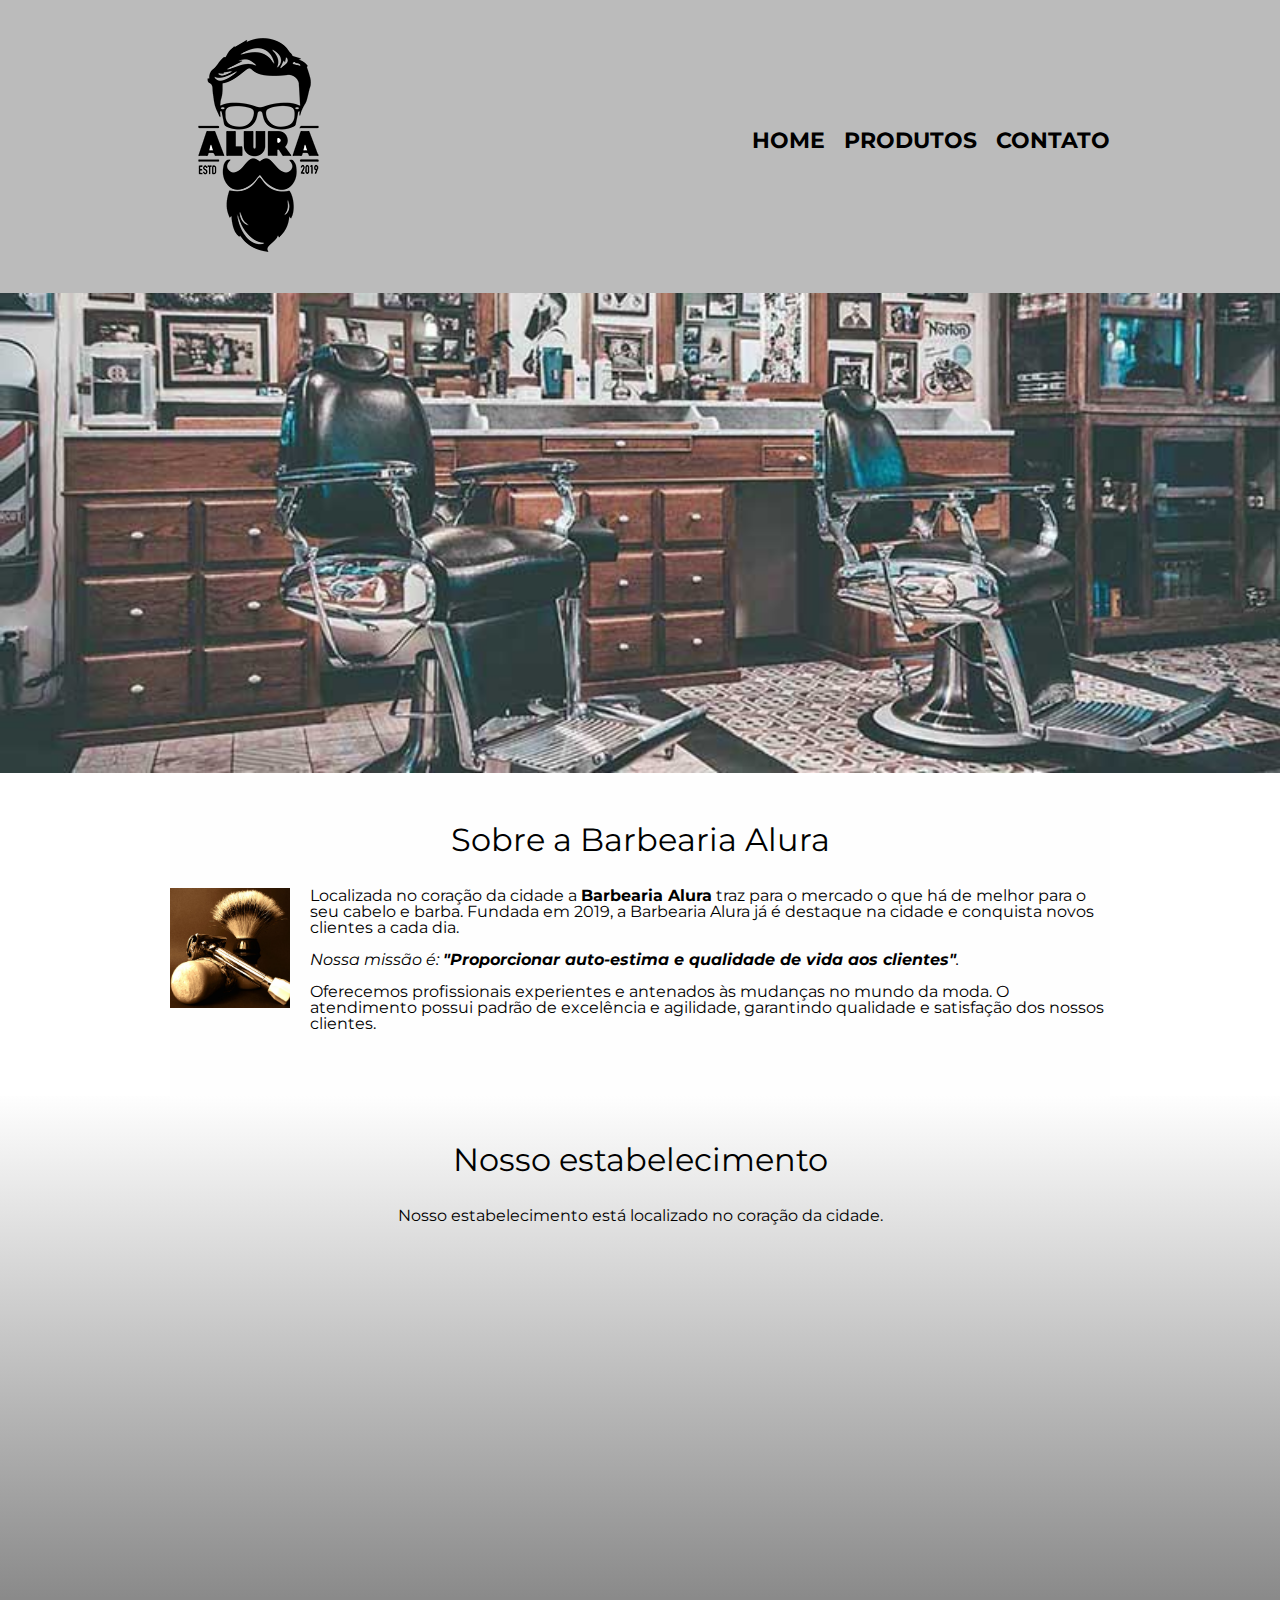
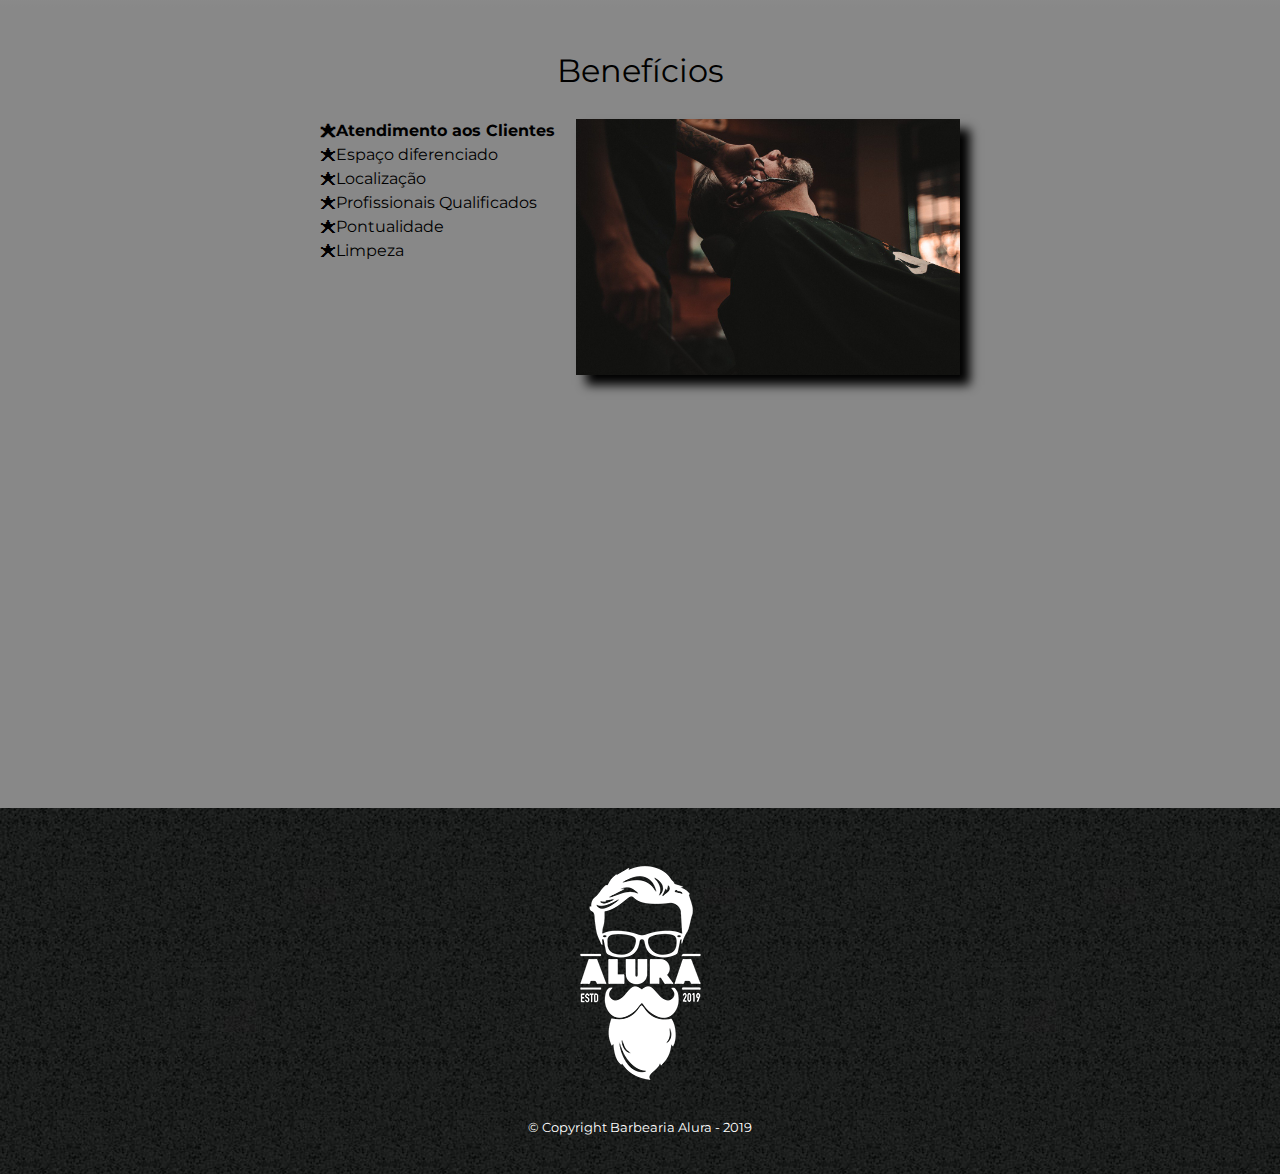
<file: index.html>
<!DOCTYPE html>
<html lang="pt-br">

<head>
	<meta charset="UTF-8">
	<meta name="viewport" content="width=device-width">
	<title>Barbearia Alura</title>
	<link rel="stylesheet" href="./styles/reset.css">
	<link rel="stylesheet" href="./styles/style.css">
	<link href="https://fonts.googleapis.com/css2?family=Montserrat&display=swap" rel="stylesheet">
</head>

<body>
	<header>
		<div class="caixa">
			<h1><img src="./assets/logo.png"></h1>

			<nav>
				<ul>
					<li><a href="index.html">Home</a></li>
					<li><a href="produtos.html">Produtos</a></li>
					<li><a href="contato.html">Contato</a></li>
				</ul>
			</nav>
		</div>
	</header>
	<img class="banner" src="./assets/banner.jpg">
	<main>
		<section class="principal">
			<h2 class="titulo-principal">Sobre a Barbearia Alura</h2>

			<img class="utensilios" src="./assets/utensilios.jpg" alt="Utensilios de um barbeiro">

			<p>Localizada no coração da cidade a <strong>Barbearia Alura</strong> traz para o mercado o que há de melhor
				para o seu cabelo e barba. Fundada em 2019, a Barbearia Alura já é destaque na cidade e conquista novos
				clientes a cada dia.</p>

			<p id="missao"><em>Nossa missão é: <strong>"Proporcionar auto-estima e qualidade de vida aos
						clientes"</strong>.</em></p>

			<p>Oferecemos profissionais experientes e antenados às mudanças no mundo da moda. O atendimento possui
				padrão de excelência e agilidade, garantindo qualidade e satisfação dos nossos clientes.</p>
		</section>

		<section class="mapa">
			<h3 class="titulo-principal">Nosso estabelecimento</h3>
			<p>
				Nosso estabelecimento está localizado no coração da cidade.
			</p>
			<div class="mapa-conteudo">
				<iframe
					src="https://www.google.com/maps/embed?pb=!1m18!1m12!1m3!1d3656.448598130907!2d-46.634653385542435!3d-23.588239368469353!2m3!1f0!2f0!3f0!3m2!1i1024!2i768!4f13.1!3m3!1m2!1s0x94ce5a2b2ed7f3a1%3A0xab35da2f5ca62674!2sCaelum%20-%20Escola%20de%20Tecnologia!5e0!3m2!1spt-BR!2sbr!4v1604585714449!5m2!1spt-BR!2sbr"
					width="100%" height="300" frameborder="0" style="border:0;" allowfullscreen="" aria-hidden="false"
					tabindex="0"></iframe>
			</div>
		</section>

		<section class="beneficios">
			<h3 class="titulo-principal">Benefícios</h3>

			<div class="conteudo-beneficios">
				<ul class="lista-beneficios">
					<li class="itens">Atendimento aos Clientes</li>
					<li class="itens">Espaço diferenciado</li>
					<li class="itens">Localização</li>
					<li class="itens">Profissionais Qualificados</li>
					<li class="itens">Pontualidade</li>
					<li class="itens">Limpeza</li>
				</ul><img src="./assets/beneficios.jpg" class="imagem-beneficios">
			</div>
			<div class="video">
				<iframe width="100%" height="315" src="https://www.youtube.com/embed/wcVVXUV0YUY" frameborder="0"
					allow="accelerometer; autoplay; clipboard-write; encrypted-media; gyroscope; picture-in-picture"
					allowfullscreen></iframe>
			</div>
		</section>
	</main>

	<footer>
		<img src="/assets/logo-branco.png">
		<p class="copyright">&copy; Copyright Barbearia Alura - 2019</p>
	</footer>
</body>

</html>
</file>
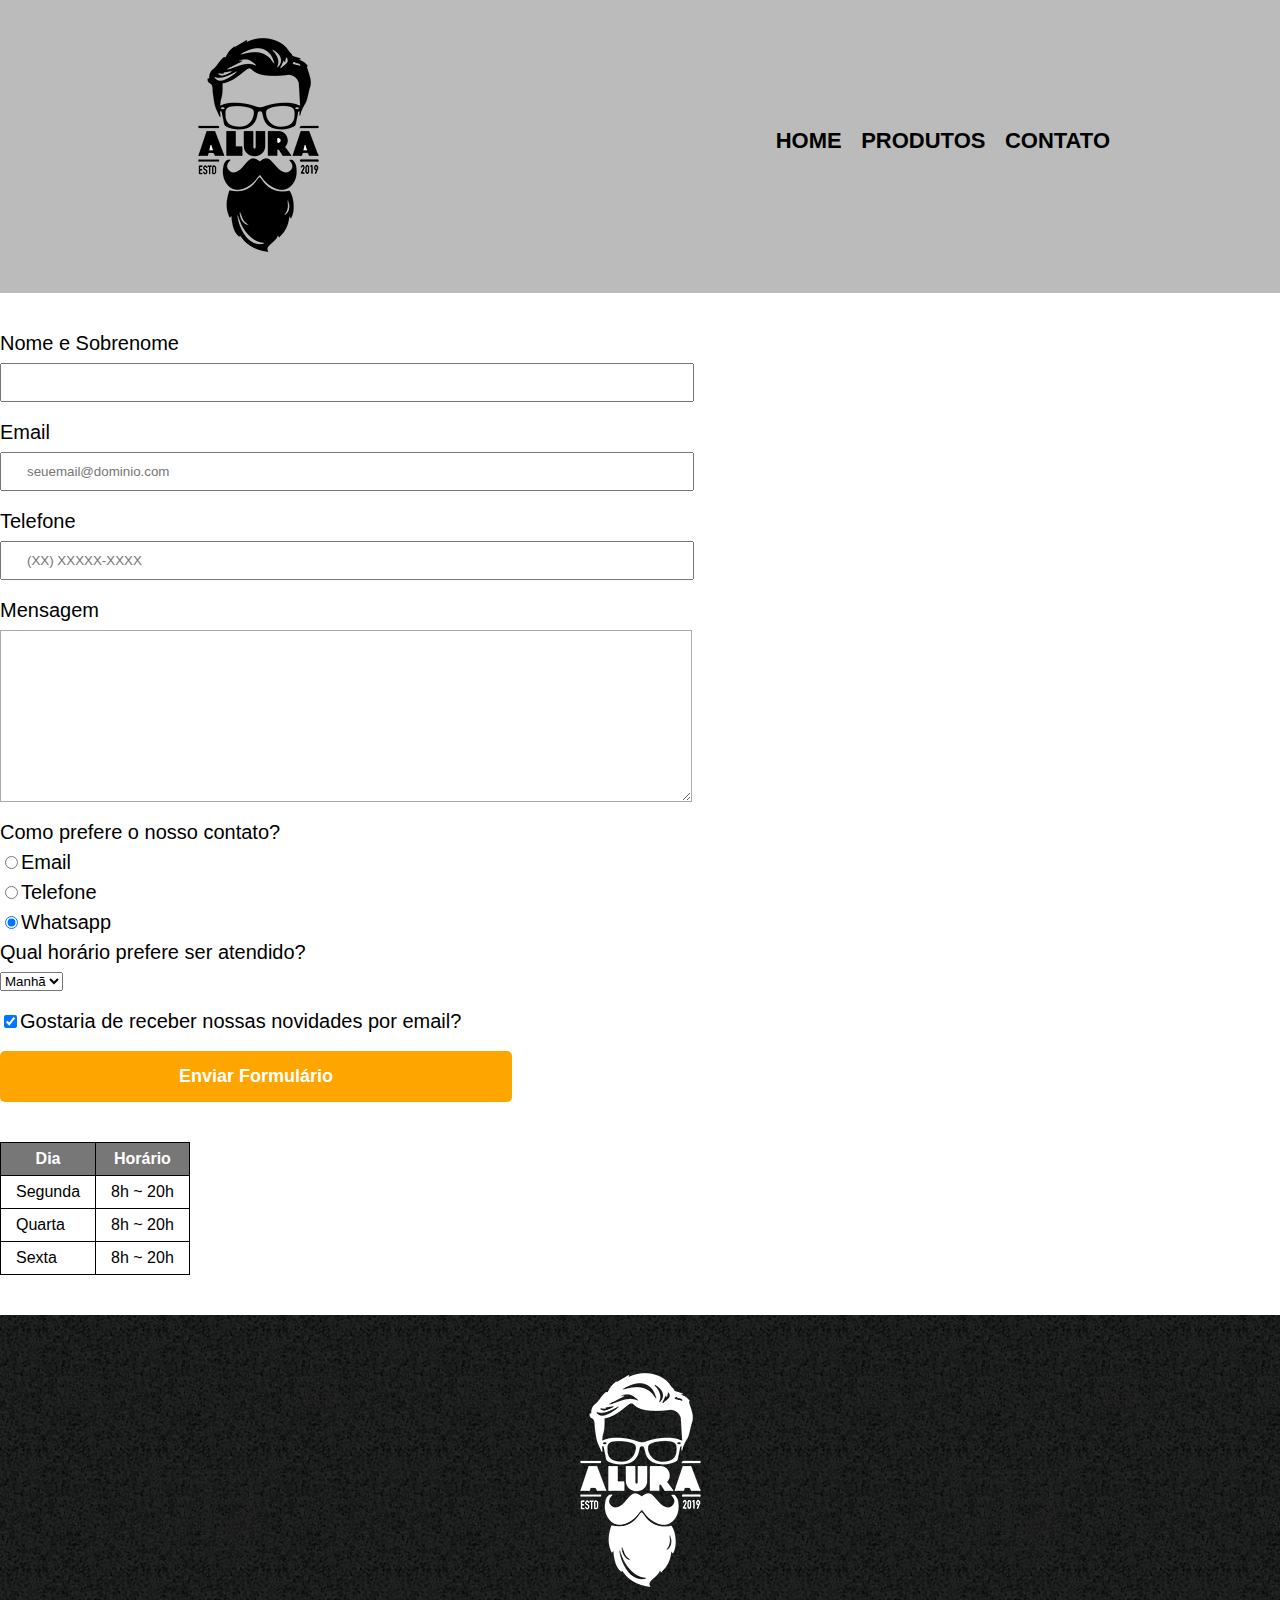
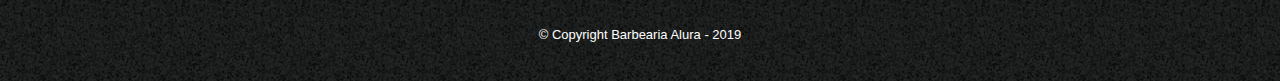
<file: contato.html>
<!DOCTYPE html>
<html>

<head>
	<meta charset="UTF-8">
	<title>Contato - Barbearia Alura</title>

	<link rel="stylesheet" href="./styles/reset.css">
	<link rel="stylesheet" href="./styles/style.css">
</head>

<body>
	<header>
		<div class="caixa">
			<h1><img src="./assets/logo.png" alt="Logo da Barbearia Alura"></h1>

			<nav>
				<ul>
					<li><a href="index.html">Home</a></li>
					<li><a href="produtos.html">Produtos</a></li>
					<li><a href="contato.html">Contato</a></li>
				</ul>
			</nav>
		</div>
	</header>

	<main>
		<form action="">
			<label for="nomesobrenome">Nome e Sobrenome</label>
			<input type="text" id="nomesobrenome" class="input-padrao" required>

			<label for="email">Email</label>
			<input type="email" id="email" class="input-padrao" required placeholder="seuemail@dominio.com">

			<label for="telefone">Telefone</label>
			<input type="tel" id="telefone" class="input-padrao" required placeholder="(XX) XXXXX-XXXX">

			<label for="mensagem">Mensagem</label>
			<textarea name="" id="mensagem" cols="70" rows="10" class="input-padrao" required></textarea>

			<fieldset>
				<legend>Como prefere o nosso contato?</legend>

				<label for="radio-email"><input id="radio-email" name="contato" type="radio" value="email">Email</label>


				<label for="radio-telefone"><input id="radio-telefone" name="contato" type="radio"
						value="telefone">Telefone</label>


				<label for="radio-whatsapp"><input id="radio-whatsapp" name="contato" type="radio" value="whatsapp"
						checked>Whatsapp</label>
			</fieldset>
			<fieldset>
				<legend>Qual horário prefere ser atendido?</legend>
				<select name="" id="">
					<option value="">Manhã</option>
					<option value="">Tarde</option>
					<option value="">Noite</option>
				</select>
			</fieldset>
			<label class="checkbox"><input type="checkbox" name="" id="" checked>Gostaria de receber nossas novidades
				por
				email?</label>
			<input type="submit" value="Enviar Formulário" class="enviar">
		</form>

		<table>
			<thead>
				<tr>
					<th>Dia</th>
					<th>Horário</th>
				</tr>
			</thead>
			<tbody>
				<tr>
					<td>Segunda</td>
					<td>8h ~ 20h</td>
				</tr>
				<tr>
					<td>Quarta</td>
					<td>8h ~ 20h</td>
				</tr>
				<tr>
					<td>Sexta</td>
					<td>8h ~ 20h</td>
				</tr>
			</tbody>
		</table>
	</main>

	<footer>
		<img src="./assets/logo-branco.png" alt="Logo da Barbearia Alura">
		<p class="copyright">&copy; Copyright Barbearia Alura - 2019</p>
	</footer>
</body>

</html>
</file>
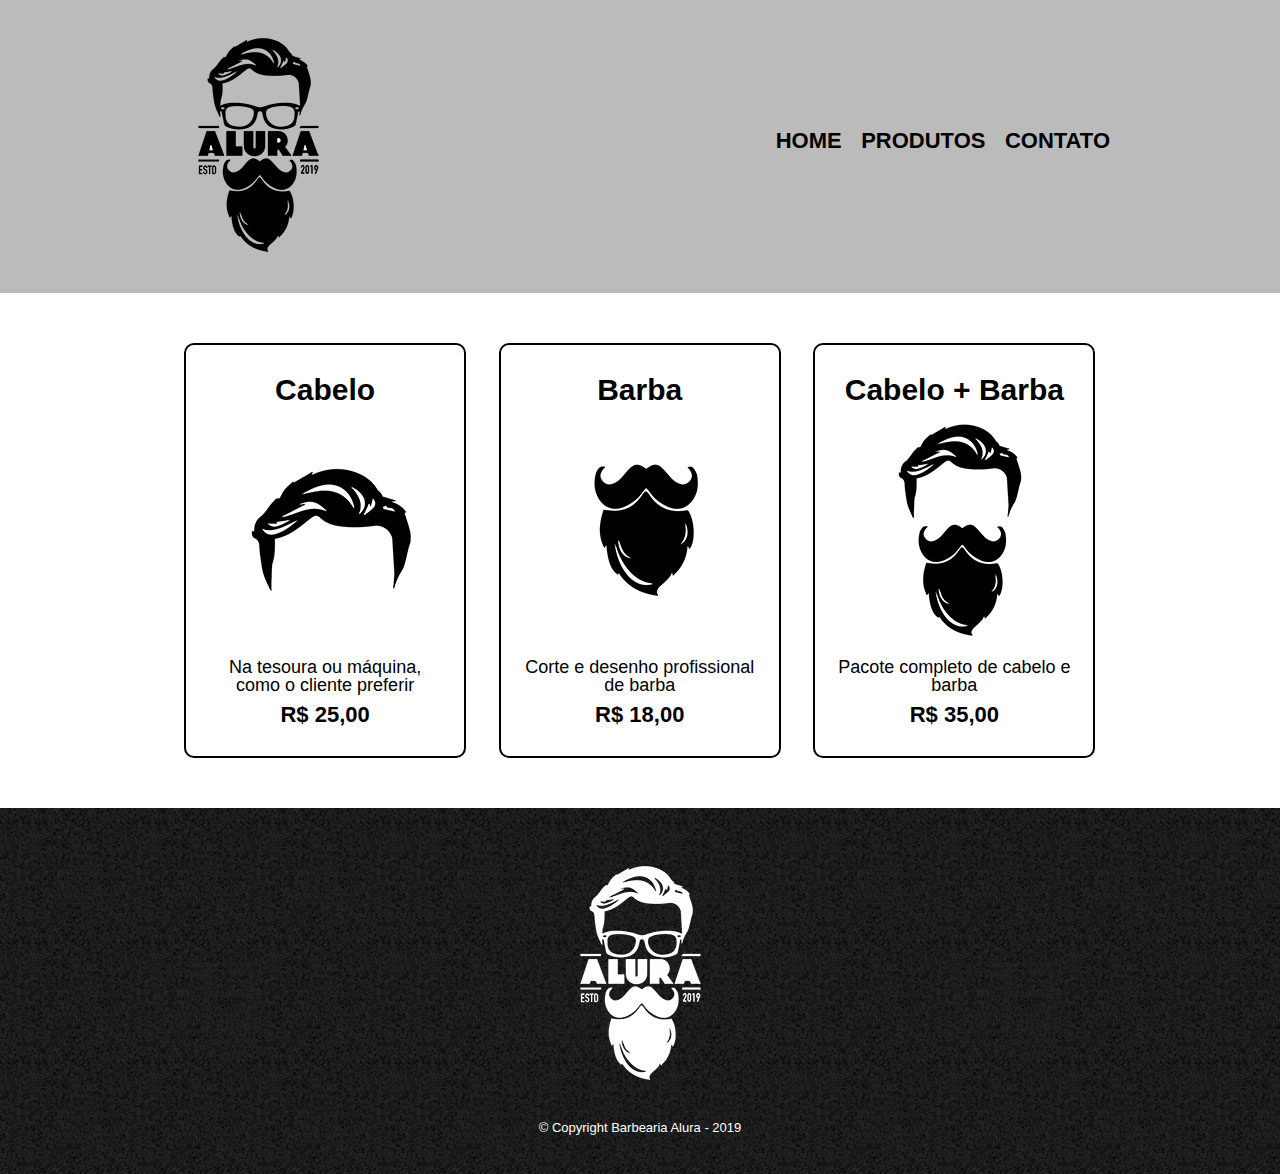
<file: produtos.html>
<!DOCTYPE html>
<html>
	<head>
		<meta charset="UTF-8">
		<title>Produtos - Barbearia Alura</title>

		<link rel="stylesheet" href="./styles/reset.css">
		<link rel="stylesheet" href="./styles/style.css">
	</head>
	<body>
		<header>
			<div class="caixa">
				<h1><img src="./assets/logo.png"></h1>

				<nav>
					<ul>
						<li><a href="index.html">Home</a></li>
						<li><a href="produtos.html">Produtos</a></li>
						<li><a href="contato.html">Contato</a></li>
					</ul>
				</nav>
			</div>
		</header>

		<main>
			<ul class="produtos">
				<li>
					<h2>Cabelo</h2>
					<img src="./assets/cabelo.jpg">
					<p class="produto-descricao">Na tesoura ou máquina, como o cliente preferir</p>
					<p class="produto-preco">R$ 25,00</p>
				</li>
				<li>
					<h2>Barba</h2>
					<img src="./assets/barba.jpg">
					<p class="produto-descricao">Corte e desenho profissional de barba</p>
					<p class="produto-preco">R$ 18,00</p>
				</li>
				<li>
					<h2>Cabelo + Barba</h2>
					<img src="./assets/cabelo+barba.jpg">
					<p class="produto-descricao">Pacote completo de cabelo e barba</p>
					<p class="produto-preco">R$ 35,00</p>
				</li>
			</ul>
		</main>

		<footer>
			<img src="./assets/logo-branco.png">
			<p class="copyright">&copy; Copyright Barbearia Alura - 2019</p>
		</footer>
	</body>
</html>
</file>
<file: styles/style.css>
body {
	font-family: 'Montserrat', sans-serif;
}
header {
	background: #BBBBBB;
	padding: 20px 0;
}

.caixa {
	position: relative;
	width: 940px;
	margin: 0 auto;
}

nav {
	position: absolute;
	top: 110px;
	right: 0;
}

nav li {
	display: inline;
	margin: 0 0 0 15px;
}

nav a {
	text-transform: uppercase;
	color: #000000;
	font-weight: bold;
	font-size: 22px;
	text-decoration: none;
}

nav a:hover {
	color: #C78C19;
	text-decoration: underline;
}

.produtos {
	width: 940px;
	margin: 0 auto;
	padding: 50px 0;
}

.produtos li {
	display: inline-block;
	text-align: center;
	width: 30%;
	vertical-align: top;
	margin: 0 1.5%;
	padding: 30px 20px;
	box-sizing: border-box;
	border: 2px solid #000000;
	border-radius: 10px;
}

.produtos li:hover {
	border-color: #C78C19;
}

.produtos li:active {
	border-color: #088C19;	
}

.produtos li:hover h2 {
	font-size: 34px;
}

.produtos h2 {
	font-size: 30px;
	font-weight: bold;
}

.produto-descricao {
	font-size: 18px;
}

.produto-preco {
	font-size: 22px;
	font-weight: bold;
	margin-top: 10px;
}

footer {
	text-align: center;
	background: url("/assets/bg.jpg");
	padding: 40px 0;
}

.copyright {
	color: #FFFFFF;
	font-size: 13px;
	margin: 20px 0 0;
}

/* Página de contato */
.contato {
	width: 940px;
	margin: 40px auto;
}

.contato label, .input-group legend {
	display: block;
	margin: 0 0 5px;
	font-size: 20px;
}

.campo-padrao, textarea {
	display: block;
	margin: 0 0 30px;
	padding: 10px 20px;
	width: 50%;
	border: 1px solid #aaa;
}

.input-group {
	margin: 0 0 20px;
}

.newsletter {
	margin: 0 0 20px;
}

.botao {
	margin: 20px 0 0;
	width: 30%;
	padding: 10px 20px;
	font-size: 24px;
	display: inline-block;
	background: orange;
	color: white;
	border: none;
	border-radius: 5px;
	transition: 1s;
}

.botao:hover {
	cursor: pointer;
	transform: scale(1.2);	
}

.funcionamento {
	width: 940px;
	margin: 0 auto 40px;
}

table {
	margin: 10px 0 0;
}

th  {
	background: #777777;
	color: #FFFFFF;
}


td, th {
	border: 1px solid #000000;
	padding: 5px 20px;
}

form {
	margin: 40px 0;
}
form label, form legend {
	display: block;
	font-size: 20px;
	margin: 0 0 10px;
}
.input-padrao {
	display: block;
	margin: 0 0 20px;
	padding: 10px 25px;
	width: 50%;
}

.checkbox {
	margin: 20px 0;
}

.enviar {
	width: 40%;
	padding: 15px 0;
	background: orange;
	color: #FFFFFF;
	font-weight: bold;
	font-size: 18px;
	border: none;
	border-radius: 5px;
	transition: 1s all;
	cursor: pointer;
}
.enviar:hover {
	background: darkorange;
	transform: scale(1.2);
}

table {
	margin: 20px 0 40px;
}
thead {
	background: #555555;
	color: #FFFFFF;
	font-weight: bold;
}
td, th {
	border: 1px solid #000000;
	padding: 8px 15px;
}

/* CSS da página inicial */
.banner {
	width: 100%;
}

.titulo-principal {
	text-align: center;
	font-size: 2em;
	margin: 0 0 1em;
	clear: left;
}

.principal {
	padding: 3em 0;
	background: #FEFEFE;
	
	width: 940px;
	margin: 0 auto;
}
.principal p {
	margin: 0 0 1em;
}
.principal strong {
	font-weight: bold;
}
.principal em {
	font-style: italic;
}

.utensilios {
	width: 120px;
	float: left;
	margin: 0 20px 20px 0;
}

.mapa {
	padding: 3em 0;
	background: linear-gradient(#FEFEFE,#888888);
}
.mapa-conteudo {
	width: 940px;
	margin: 0 auto;
}
.mapa p {
	margin: 0 0 2em;
	text-align: center;
}

.beneficios {
	padding: 3em 0;
	background: #888888;
}

.conteudo-beneficios {
	width: 640px;
	margin: 0 auto;
}

.lista-beneficios {
	width: 40%;
	display: inline-block;
	vertical-align: top;
}

.itens {
	line-height: 1.5;
}
.itens:first-child {
	font-weight: bold;
}
.itens:before {
	content: "🟊";
}
.imagem-beneficios {
	width: 60%;
	opacity: 1;
	transition: 400ms;
	box-shadow: 10px 10px 10px 0 #000000; /* (X)(Y)(Transparência) */
}
.imagem-beneficios:hover {
	width: 60%;
	opacity: .3;
}
.video {
	width: 560px;
	margin: 2em auto;
}

@media screen and (max-width: 480px) {
	.caixa, .principal, .conteudo-beneficios, .mapa-conteudo, .video {
		width: auto;
	}

	h1 {
		text-align: center;
	}

	nav {
		position: static;
	}
	.lista-beneficios, .imagem-beneficios {
		width: 100%;
	}
}
</file>
